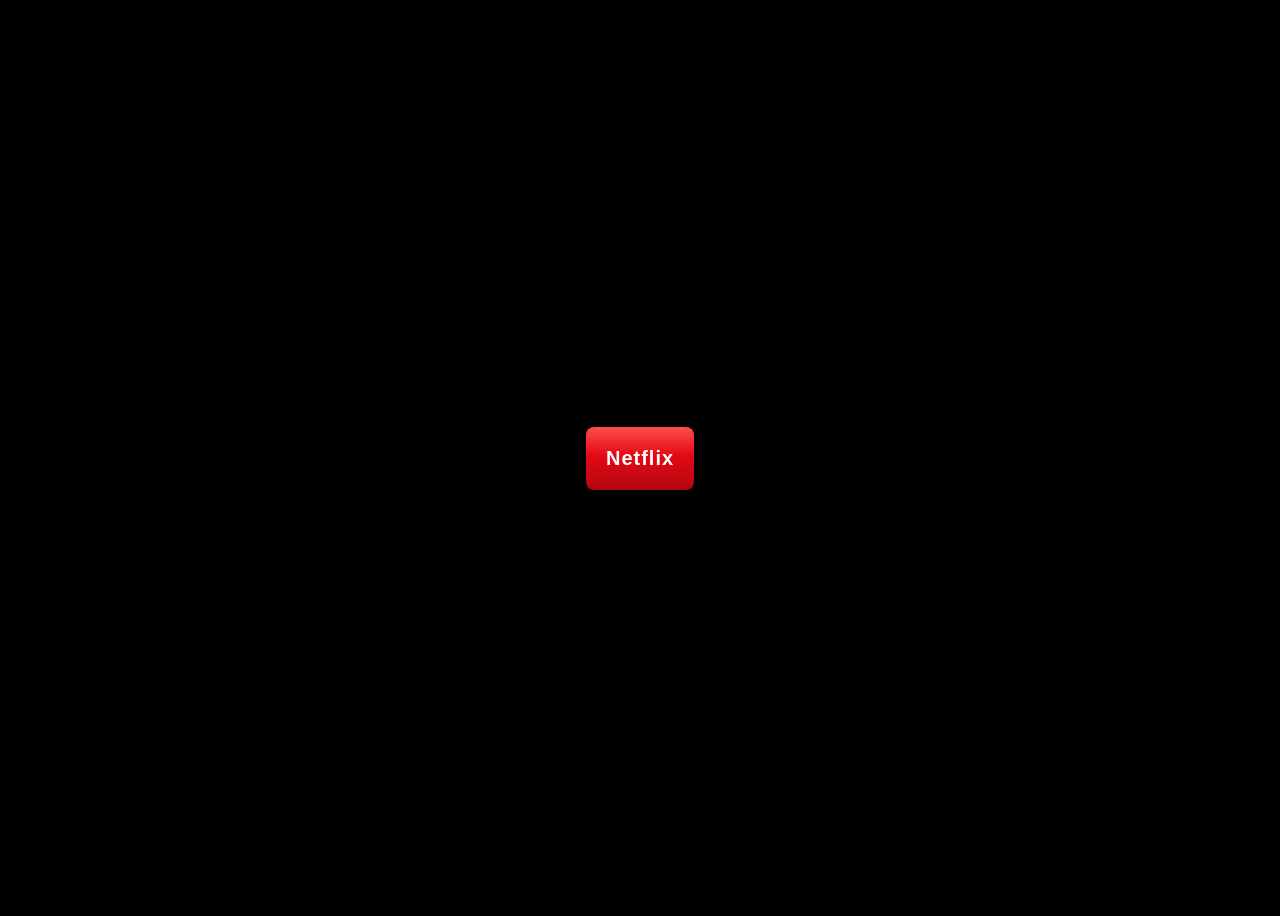
<file: Netflix Button/index.html>
<!DOCTYPE html>
<html lang="en">

<head>
    <meta charset="UTF-8">
    <meta name="viewport" content="width=device-width, initial-scale=1.0">
    <title>Netflix Button</title>
    <link rel="stylesheet" href="style.css">
</head>

<body>
    <main>
        <section class="Dashboard">
            <button class="Netflix-Button">
                Netflix
            </button>

       
    </main>

</body>

</html>
</file>
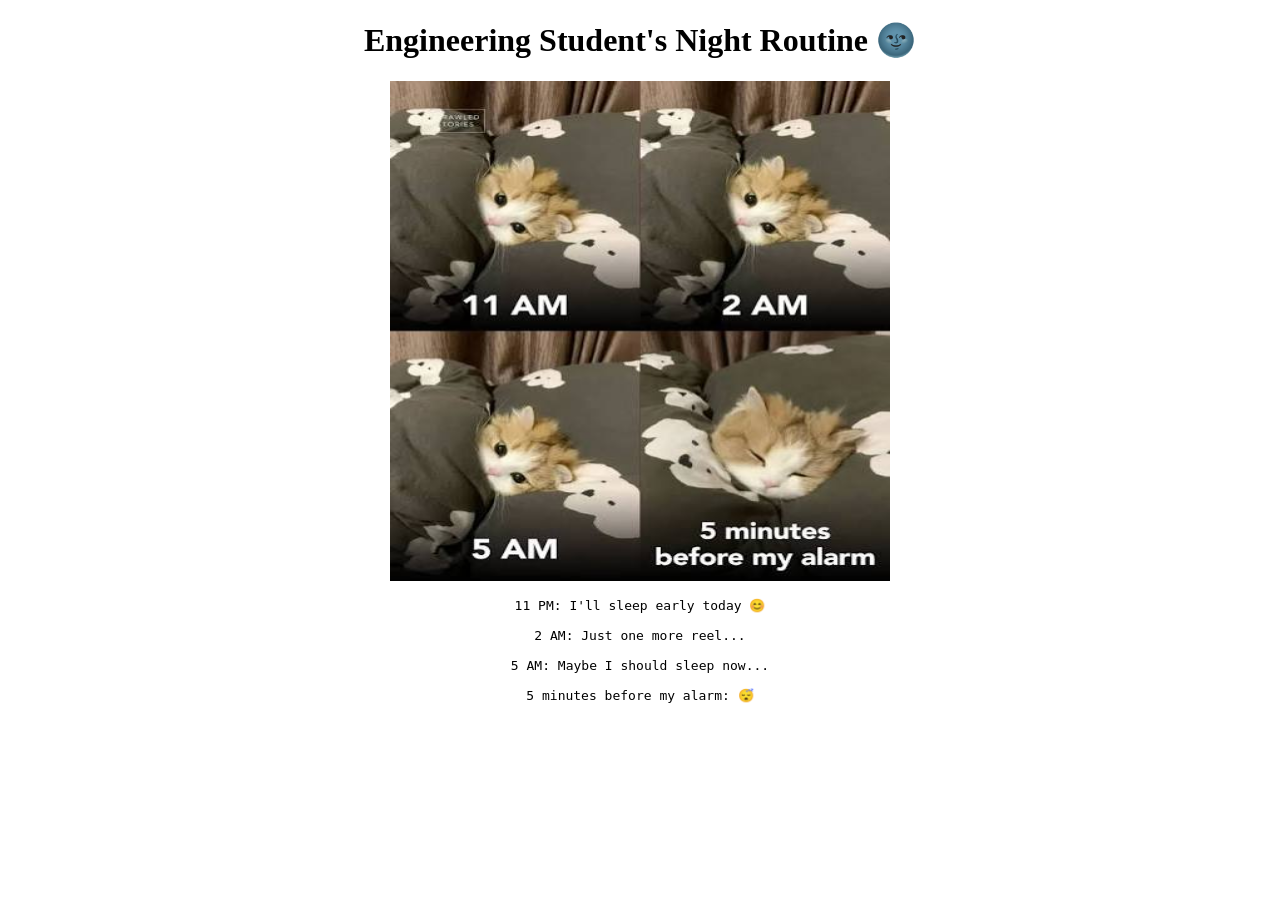
<file: Spider DEv/meme- page/index.html>
<!DOCTYPE html>
<html lang="en">
<head>
    <meta charset="UTF-8">
    <meta name="viewport" content="width=device-width, initial-scale=1.0">
    <title>Document</title>
</head>
<body>
    <center>
    <h1 title="Meme Page">Engineering Student's Night Routine 🌚</h1>
    <img src="images.jpg" alt="meme" width="500" height="500">
    <pre>
11 PM: I'll sleep early today 😊

2 AM: Just one more reel...

5 AM: Maybe I should sleep now...

5 minutes before my alarm: 😴
    </pre>
    </center>
</body>
</html>
</file>
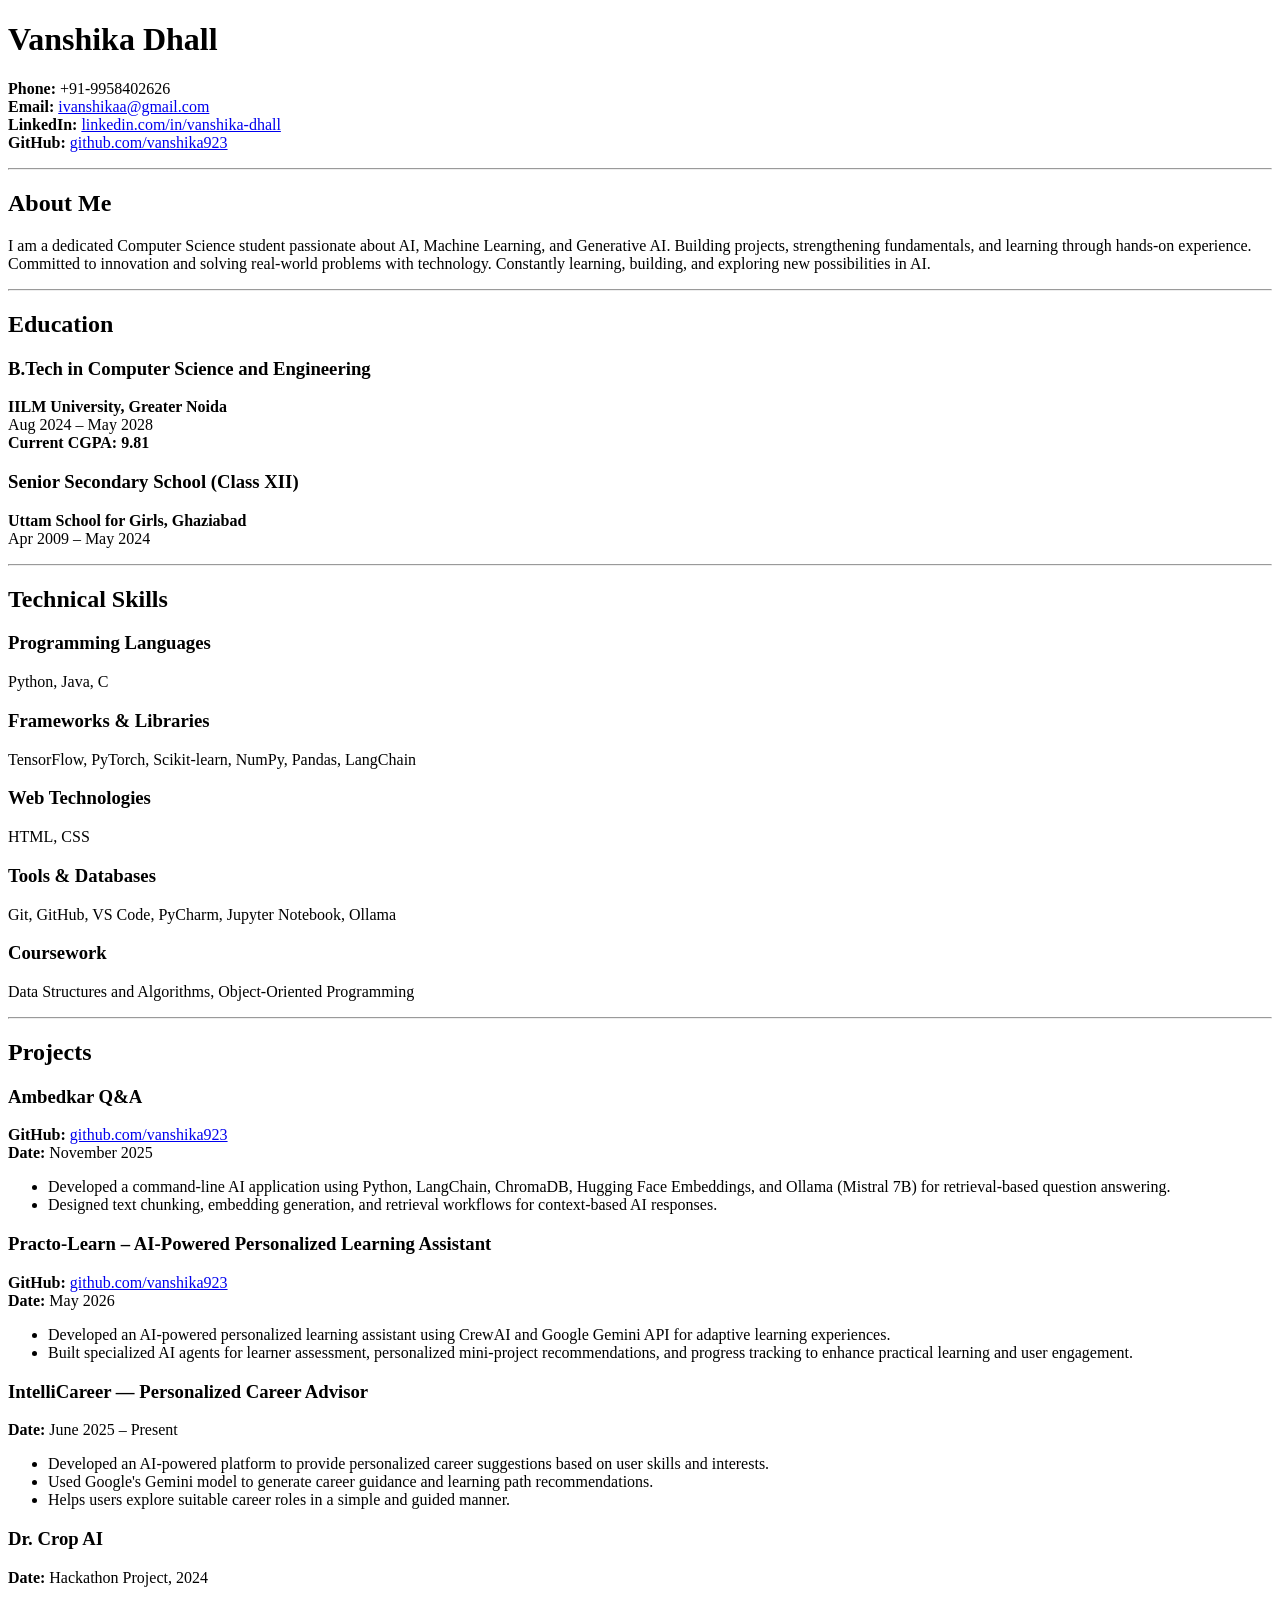
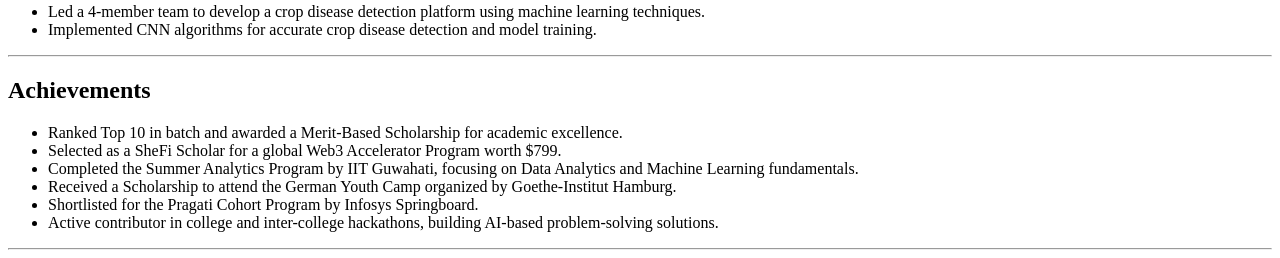
<file: Spider DEv/Portfolio/index.html>
<!DOCTYPE html>
<html lang="en">
<head>
    <meta charset="UTF-8">
    <meta name="viewport" content="width=device-width, initial-scale=1.0">
    <title>Vanshika Dhall - Portfolio</title>
</head>
<body>
    <h1>Vanshika Dhall</h1>
    
    <p>
        <strong>Phone:</strong> +91-9958402626<br>
        <strong>Email:</strong> <a href="mailto:ivanshikaa@gmail.com">ivanshikaa@gmail.com</a><br>
        <strong>LinkedIn:</strong> <a href="https://linkedin.com/in/vanshika-dhall" target="_blank">linkedin.com/in/vanshika-dhall</a><br>
        <strong>GitHub:</strong> <a href="https://github.com/vanshika923" target="_blank">github.com/vanshika923</a>
    </p>
    
    <hr>
    
    <h2>About Me</h2>
    <p>I am a dedicated Computer Science student passionate about AI, Machine Learning, and Generative AI. Building projects, strengthening fundamentals, and learning through hands-on experience. Committed to innovation and solving real-world problems with technology. Constantly learning, building, and exploring new possibilities in AI.</p>
    
    <hr>
    
    <h2>Education</h2>
    
    <h3>B.Tech in Computer Science and Engineering</h3>
    <p><strong>IILM University, Greater Noida</strong><br>
    Aug 2024 – May 2028<br>
    <strong>Current CGPA: 9.81</strong></p>
    
    <h3>Senior Secondary School (Class XII)</h3>
    <p><strong>Uttam School for Girls, Ghaziabad</strong><br>
    Apr 2009 – May 2024</p>
    
    <hr>
    
    <h2>Technical Skills</h2>
    
    <h3>Programming Languages</h3>
    <p>Python, Java, C</p>
    
    <h3>Frameworks & Libraries</h3>
    <p>TensorFlow, PyTorch, Scikit-learn, NumPy, Pandas, LangChain</p>
    
    <h3>Web Technologies</h3>
    <p>HTML, CSS</p>
    
    <h3>Tools & Databases</h3>
    <p>Git, GitHub, VS Code, PyCharm, Jupyter Notebook, Ollama</p>
    
    <h3>Coursework</h3>
    <p>Data Structures and Algorithms, Object-Oriented Programming</p>
    
    <hr>
    
    <h2>Projects</h2>
    
    <h3>Ambedkar Q&A</h3>
    <p><strong>GitHub:</strong> <a href="https://github.com/vanshika923" target="_blank">github.com/vanshika923</a><br>
    <strong>Date:</strong> November 2025</p>
    <ul>
        <li>Developed a command-line AI application using Python, LangChain, ChromaDB, Hugging Face Embeddings, and Ollama (Mistral 7B) for retrieval-based question answering.</li>
        <li>Designed text chunking, embedding generation, and retrieval workflows for context-based AI responses.</li>
    </ul>
    
    <h3>Practo-Learn – AI-Powered Personalized Learning Assistant</h3>
    <p><strong>GitHub:</strong> <a href="https://github.com/vanshika923" target="_blank">github.com/vanshika923</a><br>
    <strong>Date:</strong> May 2026</p>
    <ul>
        <li>Developed an AI-powered personalized learning assistant using CrewAI and Google Gemini API for adaptive learning experiences.</li>
        <li>Built specialized AI agents for learner assessment, personalized mini-project recommendations, and progress tracking to enhance practical learning and user engagement.</li>
    </ul>
    
    <h3>IntelliCareer — Personalized Career Advisor</h3>
    <p><strong>Date:</strong> June 2025 – Present</p>
    <ul>
        <li>Developed an AI-powered platform to provide personalized career suggestions based on user skills and interests.</li>
        <li>Used Google's Gemini model to generate career guidance and learning path recommendations.</li>
        <li>Helps users explore suitable career roles in a simple and guided manner.</li>
    </ul>
    
    <h3>Dr. Crop AI</h3>
    <p><strong>Date:</strong> Hackathon Project, 2024</p>
    <ul>
        <li>Led a 4-member team to develop a crop disease detection platform using machine learning techniques.</li>
        <li>Implemented CNN algorithms for accurate crop disease detection and model training.</li>
    </ul>
    
    <hr>
    
    <h2>Achievements</h2>
    <ul>
        <li>Ranked Top 10 in batch and awarded a Merit-Based Scholarship for academic excellence.</li>
        <li>Selected as a SheFi Scholar for a global Web3 Accelerator Program worth $799.</li>
        <li>Completed the Summer Analytics Program by IIT Guwahati, focusing on Data Analytics and Machine Learning fundamentals.</li>
        <li>Received a Scholarship to attend the German Youth Camp organized by Goethe-Institut Hamburg.</li>
        <li>Shortlisted for the Pragati Cohort Program by Infosys Springboard.</li>
        <li>Active contributor in college and inter-college hackathons, building AI-based problem-solving solutions.</li>
    </ul>
    
    <hr>
    
</body>
</html>
</file>
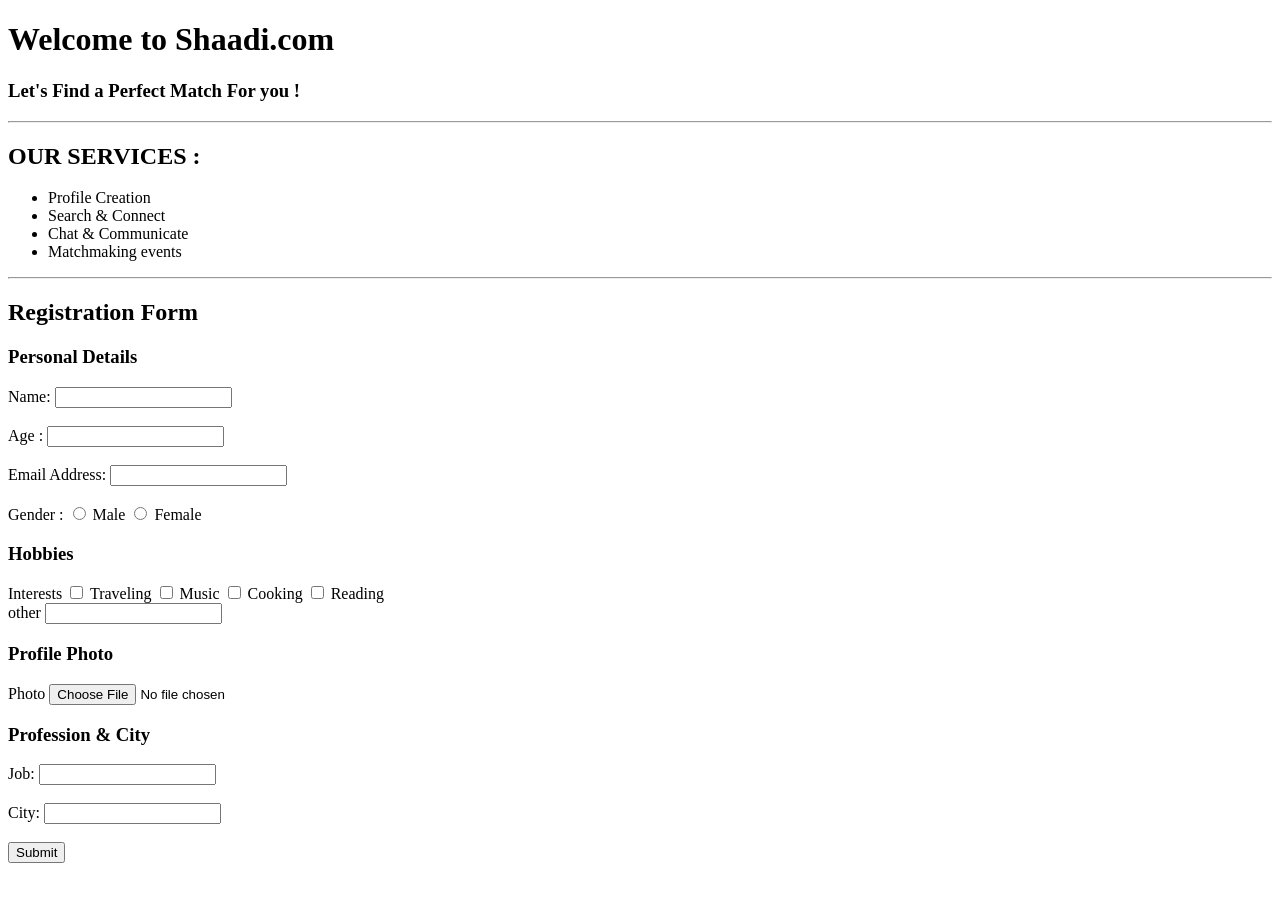
<file: Spider DEv/Shaddi.com profile/index.html>
<!DOCTYPE html>
<html lang="en">
<head>
    <meta charset="UTF-8">
    <meta name="viewport" content="width=device-width, initial-scale=1.0">
    <title>Document</title>
</head>
<body>
    <h1>Welcome to Shaadi.com</h1>
    <h3>Let's Find a Perfect Match For you !</h3>
    <hr>
    <h2> OUR SERVICES : </h2>
    <ul>
        <li>Profile Creation</li>
        <li>Search & Connect</li>
        <li>Chat & Communicate</li>
        <li> Matchmaking events</li>
    </ul>
    <hr>
    <h2> Registration Form </h2>
    <h3>Personal Details </h3>
    <label> Name: </label>
    <input type="text"> <br> <br>
    <label> Age :</label>
    <input type ="Number" ><br> <br>
    <label>Email Address:</label>
    <input type="email"> <br> <br>
    <label> Gender :</label>
    

   <input type="radio" name="gender">
   <label>Male</label>

    <input type="radio" name="gender">
    <label>Female</label>

  
    <h3> Hobbies </h3>
    <label>Interests</label>
<input type="checkbox">
<label>Traveling</label>

<input type="checkbox">
<label>Music</label>

<input type="checkbox">
<label>Cooking</label>

<input type="checkbox">
<label>Reading</label> <br>
<label> other</label>
<input type= "text">

<h3> Profile Photo</h3>
<label> Photo </label>
<input type="file">
<h3> Profession & City</h3>
<label>Job:</label>
<input type= "text">  <br>  <br>
<label>City:</label>
<input type="text">  <br>  <br>
<input type="submit">

</body>
</html>
</file>
<file: Netflix Button/style.css>
body{
    height:100vh;
    background-color: black;
    display: flex;
    justify-content:center;
    align-items:center;

}

.Netflix-Button {
background: linear-gradient(
    180deg,
    #ff4d4d 0%,
    #e50914 45%,
    #b20710 100%
);
border:none;
border-radius: 8px;
padding: 20px;
color: white;
cursor: pointer;
font-size: 20px;
font-weight:bold;
font-family: 'Helvetica Neue', Arial, sans-serif;
letter-spacing:1px;

}
.Netflix-Button:hover{
    background: rgb(77, 1, 1);
}
</file>
